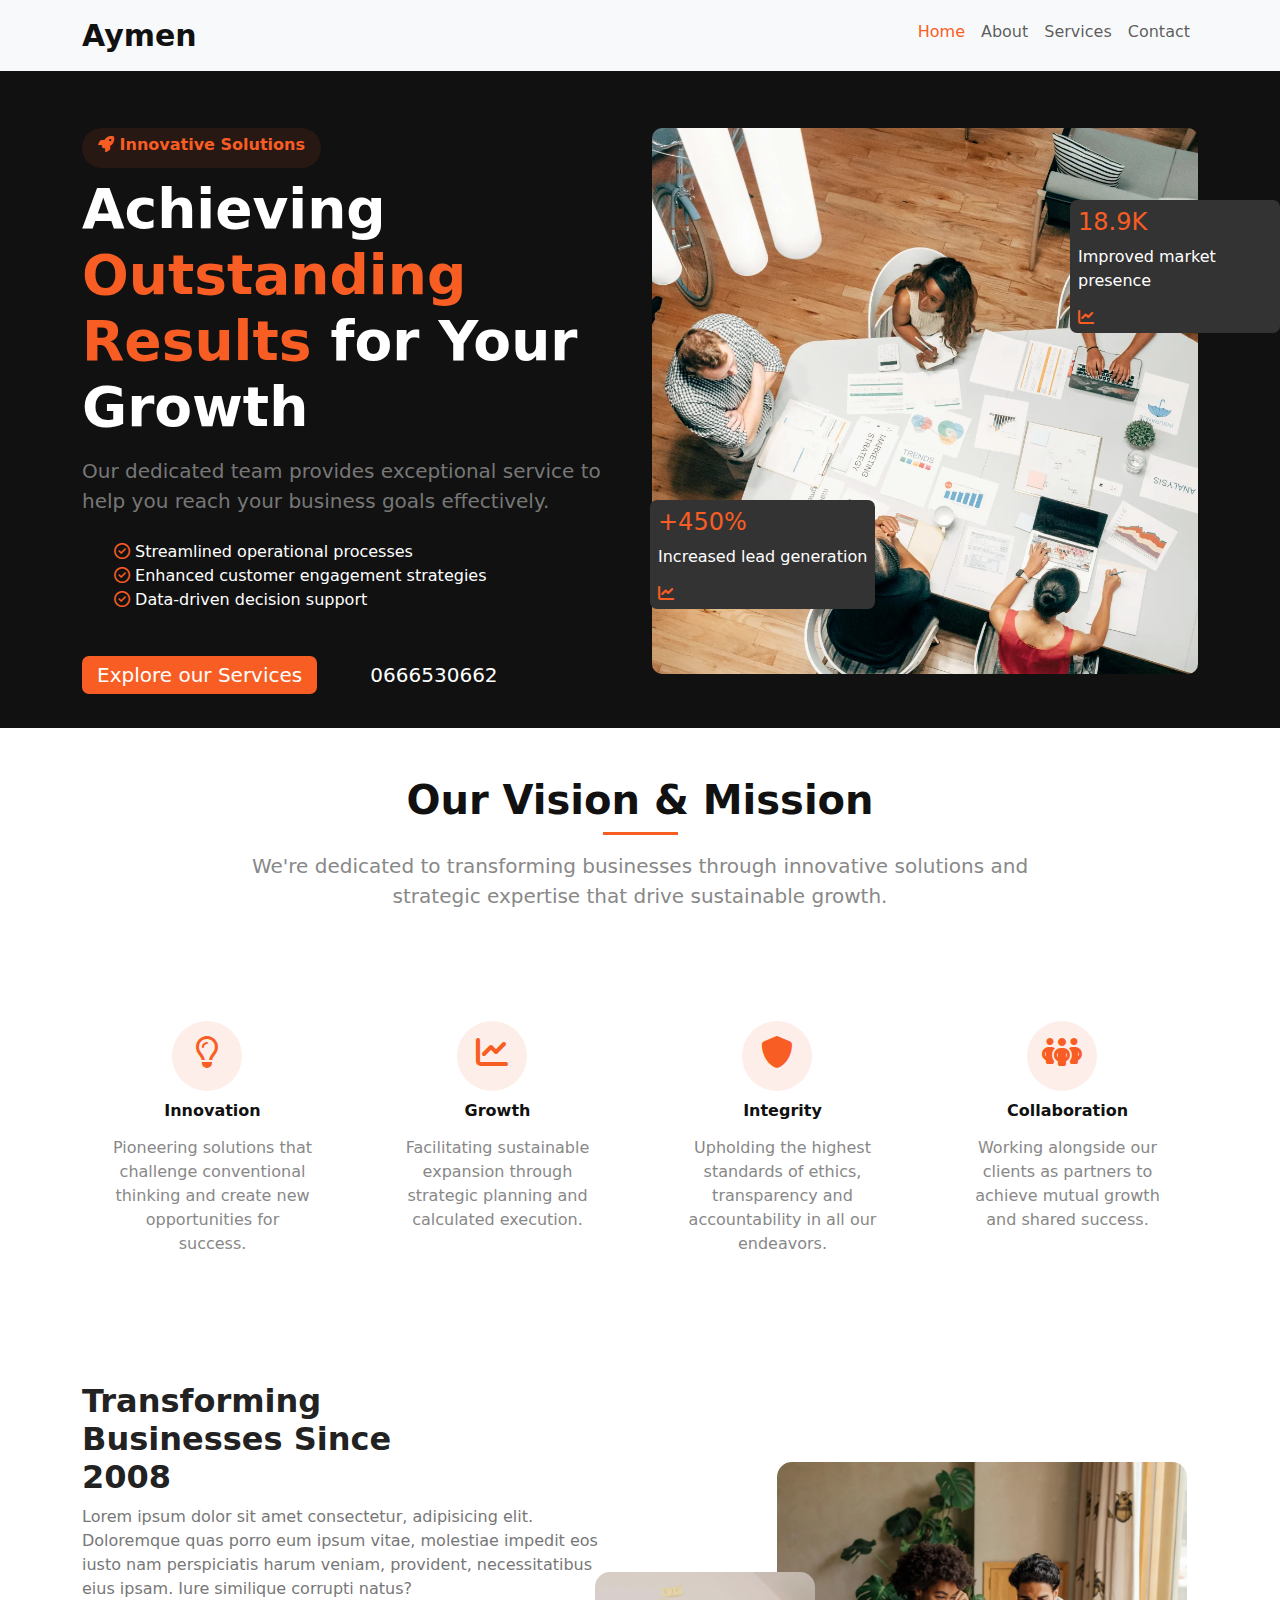
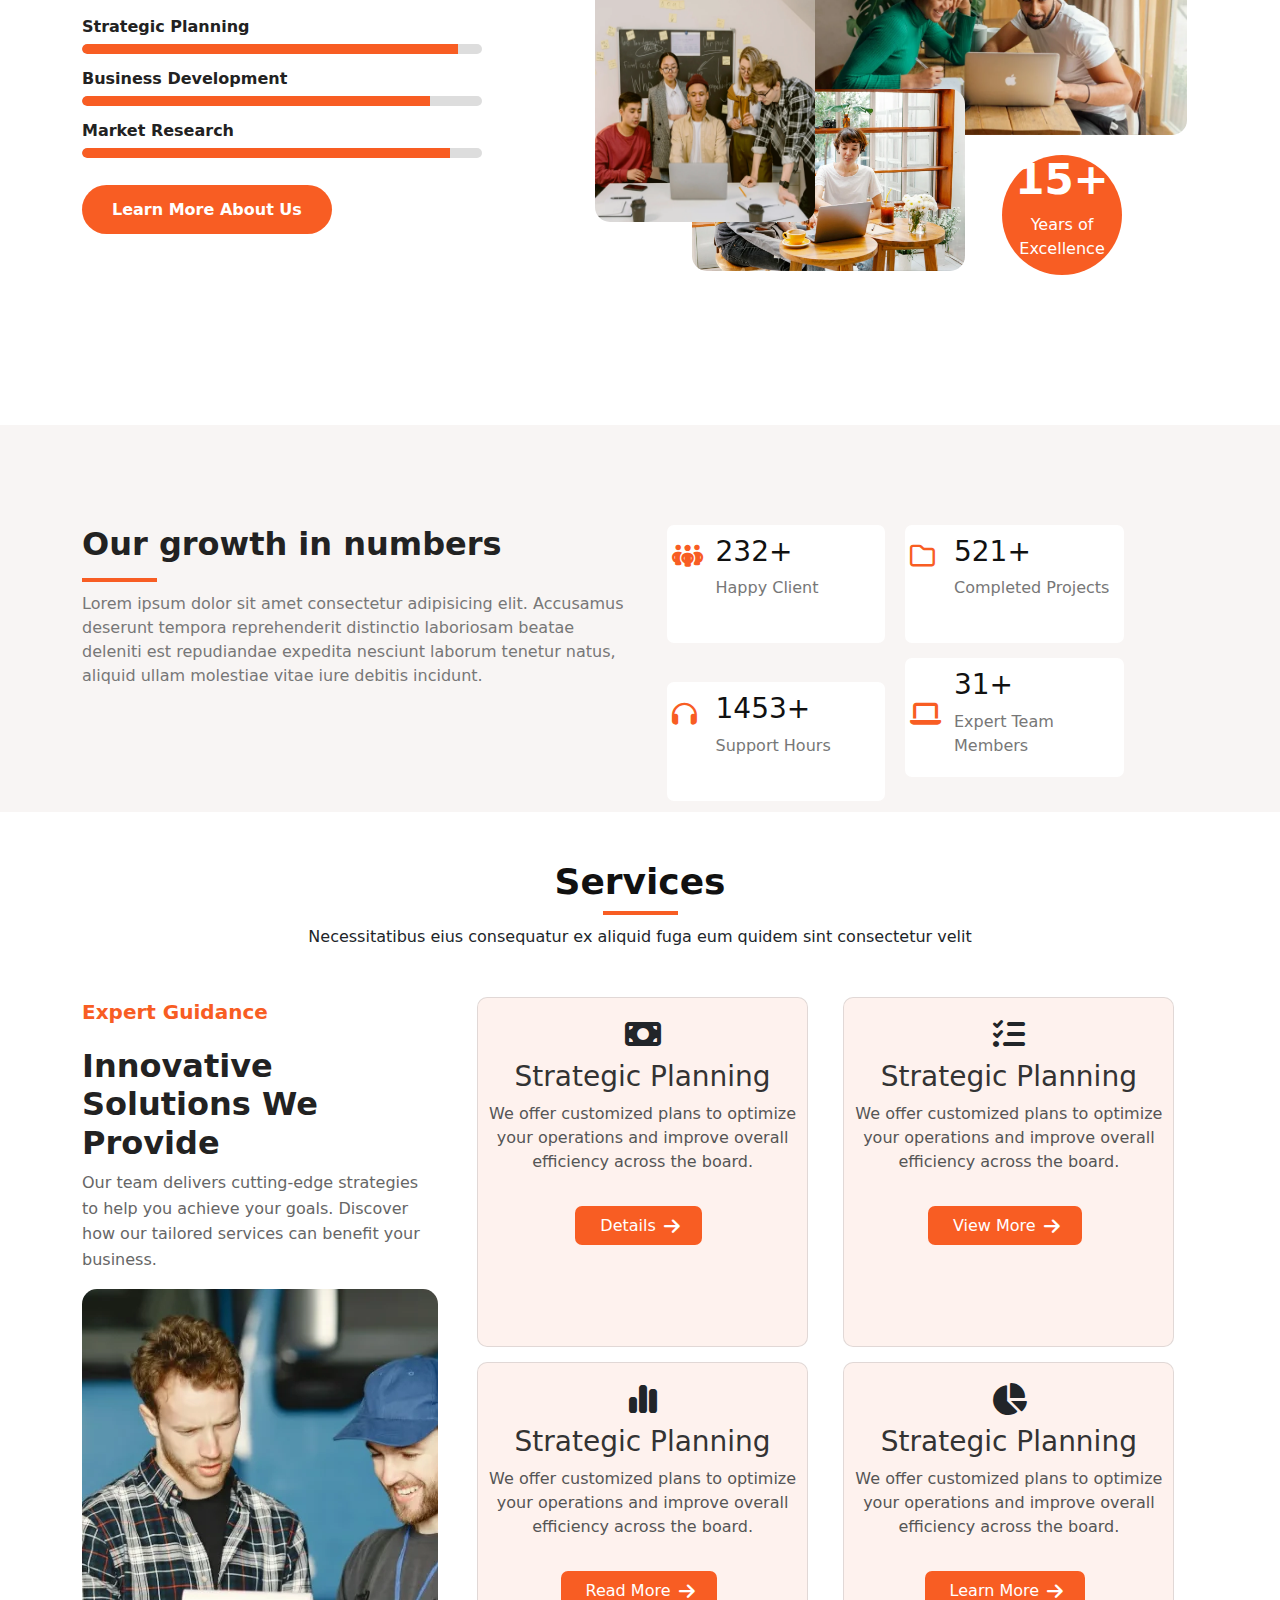
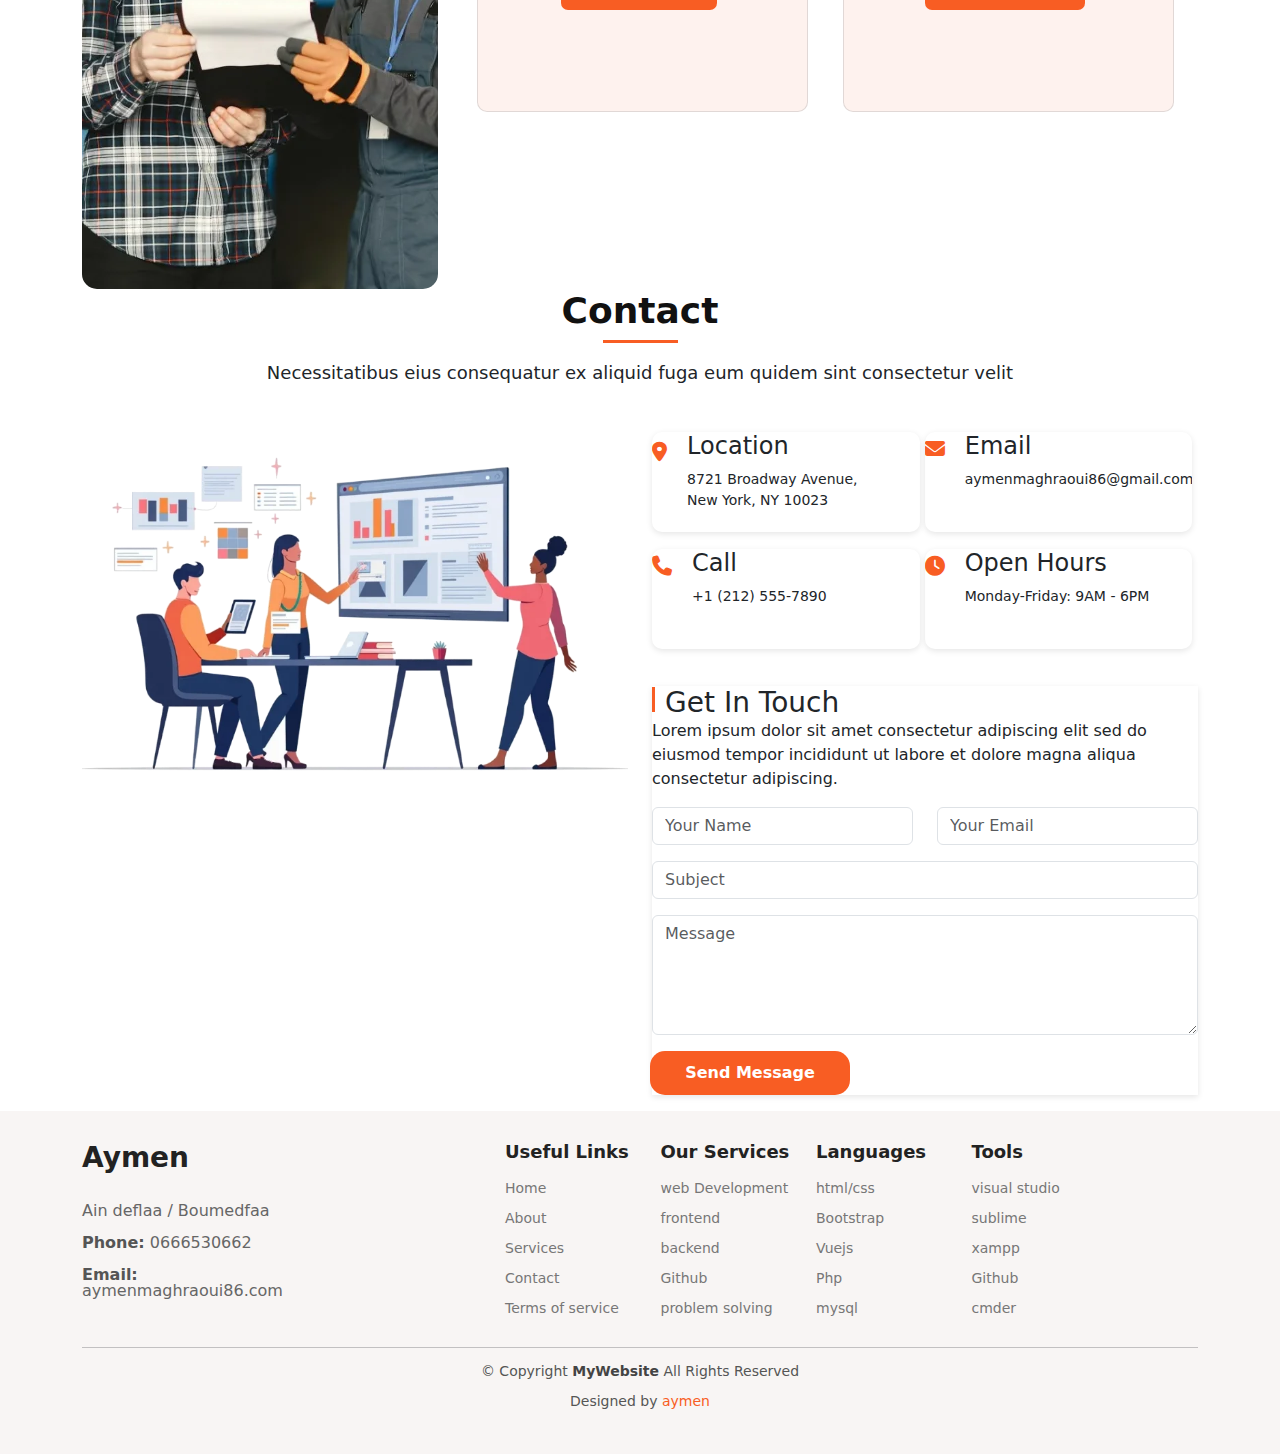
<file: info/bootstrap/index.html>
<html lang="en">
  <head>
    <meta charset="UTF-8" />
    <meta name="viewport" content="width=device-width, initial-scale=1.0" />
    <!-- style  -->
    <link rel="stylesheet" href="css/bootstrap.min.css" />
    <link rel="stylesheet" href="css/all.min.css" />
    <link rel="stylesheet" href="css/style.css" />
    <link rel="stylesheet" href="css/responsive.css">
    <!-- title  -->
    <title>AYMEN</title>
  </head>
  <body>
    <!-- navbar  -->
    <nav class="navbar navbar-expand-lg bg-body-tertiary fixed-top">
      <div class="container">
        <a class="navbar-brand" href="#">Aymen</a>
        <button
          class="navbar-toggler"
          type="button"
          data-bs-toggle="collapse"
          data-bs-target="#navbarSupportedContent"
          aria-controls="navbarSupportedContent"
          aria-expanded="false"
          aria-label="Toggle navigation"
        >
          <span class="navbar-toggler-icon"></span>
        </button>
        <div class="collapse navbar-collapse" id="navbarSupportedContent">
          <ul class="navbar-nav ms-auto mb-2 mb-lg-0">
            <li class="nav-item">
              <a class="nav-link activ" href="#">Home</a>
            </li>
            <li class="nav-item">
              <a class="nav-link" href="#about">About</a>
            </li>
            <li class="nav-item">
              <a class="nav-link" href="#services">Services</a>
            </li>
            <li class="nav-item">
              <a class="nav-link" href="#contact">Contact</a>
            </li>
          
          </ul>
        </div>
      </div>
    </nav>
    <!-- navbar  -->
    <!-- header  -->
    <header class="">
      <div class="container">
        <div class="row">
          <div class="col-lg-6">
            <div class="first-div px-3">
              <p class="first-p">
                <i class="fa-solid fa-rocket"></i> Innovative Solutions
              </p>
            </div>
            <h2 class="head pt-2">
              Achieving <span>Outstanding <br />Results</span> for Your Growth
            </h2>
            <p class="s-p py-2">
              Our dedicated team provides exceptional service to help you reach
              your business goals effectively.
            </p>
            <ul class="mb-5">
              <li>
                <i class="fa-regular fa-circle-check"></i> Streamlined
                operational processes
              </li>
              <li>
                <i class="fa-regular fa-circle-check"></i> Enhanced customer
                engagement strategies
              </li>
              <li>
                <i class="fa-regular fa-circle-check"></i> Data-driven decision
                support
              </li>
            </ul>
            <a href="" class="Services me-5">Explore our Services</a>
            <a href="" class="phone">0666530662</a>
          </div>
          <div class="col-lg-6">
            <img src="img/about/about-square-13.webp" class="" alt="" />
            <div class="image">
              <div class="top">
                <h4>18.9K</h4>
                <p>Improved market presence</p>
                <i class="fa-solid fa-chart-line "></i>
              </div>
              <div class="bottom">
                <h4>+450%</h4>
                <p>Increased lead generation</p>
                <i class="fa-solid fa-chart-line"></i>
              </div>
              
            </div>
          </div>
        </div>
      </div>
    </header>
    <!-- header  -->
    <!-- about  -->
    <section class="about pt-5" id="about">
      <div class="container">
        <h2 class="head text-center">Our Vision & Mission</h2>
        <hr />
        <p class="first-p  pt-3 ">
          We're dedicated to transforming businesses through innovative
          solutions and strategic expertise that drive sustainable growth.
        </p>
        <div class="row boxes">
          <div class="col-lg-3">
            <div class="box">
              <div class="font">
                <i class="fa-regular fa-lightbulb"></i>
              </div>
              <h4 class="text-center">Innovation</h4>
              <p class="text-center">
                Pioneering solutions that challenge conventional thinking and
                create new opportunities for success.
              </p>
            </div>
          </div>
          <div class="col-lg-3">
            <div class="box">
              <div class="font">
                <i class="fa-solid fa-chart-line "></i>
              </div>
              <h4 class="text-center">Growth</h4>
              <p class="text-center">
                Facilitating sustainable expansion through strategic planning
                and calculated execution.
              </p>
            </div>
          </div>
          <div class="col-lg-3">
            <div class="box">
              <div class="font">
                <i class="fa-solid fa-shield"></i>
              </div>
              <h4 class="text-center">Integrity</h4>
              <p class="text-center">
                Upholding the highest standards of ethics, transparency and
                accountability in all our endeavors.
              </p>
            </div>
          </div>
          <div class="col-lg-3">
            <div class="box">
              <div class="font">
                <i class="fa-solid fa-people-group"></i>
              </div>
              <h4 class="text-center">Collaboration</h4>
              <p class="text-center">
                Working alongside our clients as partners to achieve mutual
                growth and shared success.
              </p>
            </div>
          </div>
        </div>
        <!-- part2 in about -->
        <div class="row">
          <div class="col-lg-6">
            <h2 class="head-p2">Transforming Businesses Since 2008</h2>
            <p class="p-p2">
              Lorem ipsum dolor sit amet consectetur, adipisicing elit.
              Doloremque quas porro eum ipsum vitae, molestiae impedit eos iusto
              nam perspiciatis harum veniam, provident, necessitatibus eius
              ipsam. Iure similique corrupti natus?
            </p>
            <h4>Strategic Planning</h4>
            <div class="pourc">
              <div class="progress" style="width: 94%"></div>
            </div>
            <h4>Business Development</h4>
            <div class="pourc">
              <div class="progress" style="width: 87%"></div>
            </div>
            <h4>Market Research</h4>
            <div class="market pourc">
              <div class="progress" style="width: 92%"></div>
            </div>
            <a href="">Learn More About Us</a>
          </div>

          <div class="col-lg-6">
            <img src="img/about/about-15.webp" class="w-75 one" alt="" />
            <img src="img/about/about-17.webp" alt="" class="w-50 two" />
            <img src="img/about/about-square-5.webp" alt="" class="three" />
            <div class="cercle">
              <h3>15+</h3>
              <p>Years of Excellence</p>
            </div>
          </div>
        </div>
      </div>
      <!-- part2 in about -->
      <!-- part3 in about -->
      <div class="growth">
        <div class="container">
          <div class="row">
            <div class="col-lg-6">
              <h2>Our growth in numbers</h2>
              <hr />
              <p>
                Lorem ipsum dolor sit amet consectetur adipisicing elit.
                Accusamus deserunt tempora reprehenderit distinctio laboriosam
                beatae deleniti est repudiandae expedita nesciunt laborum
                tenetur natus, aliquid ullam molestiae vitae iure debitis
                incidunt.
              </p>
            </div>
            <div class="col-lg-6">
              <div class="box d-inline-block  ">
                <div class="font"><i class="fa-solid fa-people-group"></i></div>
                <div class="text">
                  <h3>232+</h3>
                  <p>Happy Client</p>
                </div>
              </div>
              <div class="box d-inline-block ">
                <div class="font"><i class="fa-regular fa-folder"></i></div>
                <div class="text">
                  <h3>521+</h3>
                  <p>Completed Projects</p>
                </div>
              </div>
              <br />
              <div class="box d-inline-block ">
                <div class="font"><i class="fa-solid fa-headphones"></i></div>
                <div class="text">
                  <h3>1453+</h3>
                  <p>Support Hours</p>
                </div>
              </div>
              <div class="box d-inline-block">
                <div class="font"><i class="fa-solid fa-laptop"></i></div>
                <div class="text">
                  <h3>31+</h3>
                  <p>Expert Team Members</p>
                </div>
              </div>
            </div>
          </div>
        </div>
      </div>
      <!-- part3 in about -->
    </section>
    <!-- about  -->
    <!-- services  -->
    <section class="services mt-5" id="services">
      <div class="container">
        <h2 class="head text-center mb-2">Services</h2>
        <hr />
        <p class="first-p text-center mb-5">
          Necessitatibus eius consequatur ex aliquid fuga eum quidem sint
          consectetur velit
        </p>
        <div class="row">
          <div class="col-lg-4">
            <p class="second-p">Expert Guidance</p>
            <h2 class="second-head">Innovative Solutions We Provide</h2>
            <p class="our-t">
              Our team delivers cutting-edge strategies to help you achieve your
              goals. Discover how our tailored services can benefit your
              business.
            </p>
            <div class="image">
              <img src="img/services/services-12.webp" alt="" />
            </div>
          </div>
          <div class="col-lg-8">
            <div class="box">
              <div class="text-center font">
                <i class="fa-solid fa-money-bill"></i>
              </div>
              <h3 class="text-center">Strategic Planning</h3>
              <p>
                We offer customized plans to optimize your operations and
                improve overall efficiency across the board.
              </p>
              <a href="" class="ms-5"
                >Details <i class="fa-solid fa-arrow-right"></i
              ></a>
            </div>

            <div class="box">
              <div class="text-center">
                <i class="fa-solid fa-list-check"></i>
              </div>
              <h3 class="text-center">Strategic Planning</h3>
              <p>
                We offer customized plans to optimize your operations and
                improve overall efficiency across the board.
              </p>
              <a href="" class="ms-5"
                >View More <i class="fa-solid fa-arrow-right"></i
              ></a>
            </div>

            <div class="box">
              <div class="text-center">
                <i class="fa-solid fa-chart-simple"></i>
              </div>
              <h3 class="text-center">Strategic Planning</h3>
              <p>
                We offer customized plans to optimize your operations and
                improve overall efficiency across the board.
              </p>
              <a href="" class="ms-5"
                >Read More <i class="fa-solid fa-arrow-right"></i
              ></a>
            </div>

            <div class="box">
              <div class="text-center">
                <i class="fa-solid fa-chart-pie"></i>
              </div>
              <h3 class="text-center">Strategic Planning</h3>
              <p>
                We offer customized plans to optimize your operations and
                improve overall efficiency across the board.
              </p>
              <a href="" class="ms-5"
                >Learn More
                <i class="fa-solid fa-arrow-right"></i>
              </a>
            </div>
          </div>
        </div>
      </div>
    </section>
    <!-- services  -->
    <!-- testmonials -->

    <!-- <section class="testmonials"> -->
    <!-- <div class="container"> -->
    <!-- <h2 class="text-center">Testmonials</h2> -->
    <!-- <p> -->
    <!-- Necessitatibus eius consequatur ex aliquid fuga eum quidem sint -->
    <!-- consectetur velit -->
    <!-- </p> -->
    <!-- <div class="row"> -->
    <!-- <div class="col-lg-6"> -->
    <!-- <p> -->
    <!-- Lorem ipsum dolor sit amet, consectetur adipiscing elit. Fusce -->
    <!-- posuere metus vitae arcu imperdiet, id aliquet ante scelerisque. -->
    <!-- Sed sit amet sem vitae urna fringilla tempus. -->
    <!-- </p> -->
    <!-- <img src="img/person/person-f-5.webp" width="25%" alt="" /> -->
    <!-- <div class="d-inline-block"> -->
    <!-- <h4>michel</h4> -->
    <!-- <p>Softwar</p> -->
    <!-- </div> -->
    <!-- </div> -->
    <!-- <div class="col-lg-6"> -->
    <!-- <p> -->
    <!-- Lorem ipsum dolor sit amet, consectetur adipiscing elit. Fusce -->
    <!-- posuere metus vitae arcu imperdiet, id aliquet ante scelerisque. -->
    <!-- Sed sit amet sem vitae urna fringilla tempus. -->
    <!-- </p> -->
    <!-- <img src="img/person/person-f-5.webp" width="25%" alt="" /> -->
    <!-- <div class="d-inline-block"> -->
    <!-- <h4>michel</h4> -->
    <!-- <p>Softwar</p> -->
    <!-- </div> -->
    <!-- </div> -->
    <!-- <div class="col-lg-6"> -->
    <!-- <p> -->
    <!-- Lorem ipsum dolor sit amet, consectetur adipiscing elit. Fusce -->
    <!-- posuere metus vitae arcu imperdiet, id aliquet ante scelerisque. -->
    <!-- Sed sit amet sem vitae urna fringilla tempus. -->
    <!-- </p> -->
    <!-- <img src="img/person/person-f-5.webp" width="25%" alt="" /> -->
    <!-- <div class="d-inline-block"> -->
    <!-- <h4>michel</h4> -->
    <!-- <p>Softwar</p> -->
    <!-- </div> -->
    <!-- </div> -->
    <!-- <div class="col-lg-6"> -->
    <!-- <p> -->
    <!-- Lorem ipsum dolor sit amet, consectetur adipiscing elit. Fusce -->
    <!-- posuere metus vitae arcu imperdiet, id aliquet ante scelerisque. -->
    <!-- Sed sit amet sem vitae urna fringilla tempus. -->
    <!-- </p> -->
    <!-- <img src="img/person/person-f-5.webp" width="25%" alt="" /> -->
    <!-- <div class="d-inline-block"> -->
    <!-- <h4>michel</h4> -->
    <!-- <p>Softwar</p> -->
    <!-- </div> -->
    <!-- </div> -->
    <!-- <div class="col-lg-6"> -->
    <!-- <p> -->
    <!-- Lorem ipsum dolor sit amet, consectetur adipiscing elit. Fusce -->
    <!-- posuere metus vitae arcu imperdiet, id aliquet ante scelerisque. -->
    <!-- Sed sit amet sem vitae urna fringilla tempus. -->
    <!-- </p> -->
    <!-- <img src="img/person/person-f-5.webp" width="25%" alt="" /> -->
    <!-- <div class="d-inline-block"> -->
    <!-- <h4>michel</h4> -->
    <!-- <p>Softwar</p> -->
    <!-- </div> -->
    <!-- </div> -->
    <!-- <div class="col-lg-6"> -->
    <!-- <p> -->
    <!-- Lorem ipsum dolor sit amet, consectetur adipiscing elit. Fusce -->
    <!-- posuere metus vitae arcu imperdiet, id aliquet ante scelerisque. -->
    <!-- Sed sit amet sem vitae urna fringilla tempus. -->
    <!-- </p> -->
    <!-- <img src="img/person/person-f-5.webp" width="25%" alt="" /> -->
    <!-- <div class="d-inline-block"> -->
    <!-- <h4>michel</h4> -->
    <!-- <p>Softwar</p> -->
    <!-- </div> -->
    <!-- </div> -->
    <!-- </div> -->
    <!-- </div> -->
    <!-- </section> -->

    <!-- <section class="h-work"> -->
    <!-- <div class="container"> -->
    <!-- <h2 class="text-center">How We work</h2> -->
    <!-- <p class="text-center"> -->
    <!-- Necessitatibus eius consequatur ex aliquid fuga eum quidem sint -->
    <!-- consectetur velit -->
    <!-- </p> -->
    <!-- <div class="steps"> -->
    <!-- <p>Step 01</p> -->
    <!-- <h4>Initial Consultation</h4> -->
    <!-- <p> -->
    <!-- Conducting thorough discovery sessions to understand your business -->
    <!-- requirements and objectives. Our expert team analyzes your needs to -->
    <!-- create a customized approach. -->
    <!-- </p> -->
    <!-- </div> -->
    <!-- <div class="steps"> -->
    <!-- <p>Step 01</p> -->
    <!-- <h4>Initial Consultation</h4> -->
    <!-- <p> -->
    <!-- Conducting thorough discovery sessions to understand your business -->
    <!-- requirements and objectives. Our expert team analyzes your needs to -->
    <!-- create a customized approach. -->
    <!-- </p> -->
    <!-- </div> -->
    <!-- <div class="steps"> -->
    <!-- <p>Step 01</p> -->
    <!-- <h4>Initial Consultation</h4> -->
    <!-- <p> -->
    <!-- Conducting thorough discovery sessions to understand your business -->
    <!-- requirements and objectives. Our expert team analyzes your needs to -->
    <!-- create a customized approach. -->
    <!-- </p> -->
    <!-- </div> -->
    <!-- <div class="steps"> -->
    <!-- <p>Step 01</p> -->
    <!-- <h4>Initial Consultation</h4> -->
    <!-- <p> -->
    <!-- Conducting thorough discovery sessions to understand your business -->
    <!-- requirements and objectives. Our expert team analyzes your needs to -->
    <!-- create a customized approach. -->
    <!-- </p> -->
    <!-- </div> -->
    <!-- </div> -->
    <!-- </section> -->
    <!-- h-work  -->
    <!-- Contact -->
    <section class="contact" id="contact">
      <div class="container">
        <h2 class="text-center head">Contact</h2>
        <hr class="mt-2 mb-3" />
        <p class="text-center first-p">
          Necessitatibus eius consequatur ex aliquid fuga eum quidem sint
          consectetur velit
        </p>
        <div class="row">
          <div class="col-lg-6">
            <img
              src="img/illustration/illustration-13.webp"
              class="w-100"
              alt=""
            />
          </div>
          <div class="col-lg-6">
            <div class="box">
              <div class="font"><i class="fa-solid fa-location-dot"></i></div>
              <div class="text">
                <h4>Location</h4>
                <p>8721 Broadway Avenue, New York, NY 10023</p>
              </div>
            </div>

            <div class="box">
              <div class="font"><i class="fa-solid fa-envelope"></i></div>
              <div class="text">
                <h4>Email</h4>
                <p>aymenmaghraoui86@gmail.com</p>
              </div>
            </div>
            <div class="box">
              <div class="font"><i class="fa-solid fa-phone"></i></div>
              <div class="text">
                <h4>Call</h4>
                <p>+1 (212) 555-7890</p>
              </div>
            </div>
            <div class="box">
              <div class="font"><i class="fa-solid fa-clock"></i></div>
              <div class="text">
                <h4>Open Hours</h4>
                <p>Monday-Friday: 9AM - 6PM</p>
              </div>
            </div>

            <div class="form-box">
              <div class="line"></div>
              <h3>Get In Touch</h3>
              <p>
                Lorem ipsum dolor sit amet consectetur adipiscing elit sed do
                eiusmod tempor incididunt ut labore et dolore magna aliqua
                consectetur adipiscing.
              </p>

              <form action="" class="row">
                <div class="form-group mb-3 col-lg-6">
                  <input
                    type="text"
                    placeholder="Your Name"
                    class="form-control d-inline-block"
                  />
                </div>
                <div class="form-groupe mb-3 col-lg-6">
                  <input
                    class="form-control"
                    type="email"
                    placeholder="Your Email"
                  />
                </div>
                <div class="form-group mb-3">
                  <input
                    class="form-control"
                    type="text "
                    placeholder="Subject"
                  />
                </div>
                <div class="form-group mb-3">
                  <textarea
                    class="form-control"
                    placeholder="Message"
                  ></textarea>
                </div>

                <input type="submit" value="Send Message" />
              </form>
              <div class="social"></div>
            </div>
          </div>
        </div>
      </div>
    </section>
    <!-- Contact -->
    <footer>
      <div class="container">
        <div class="row">
          <div class="col-lg-3 personel">
            <h3 class="aymen">Aymen</h3>
            <p>Ain deflaa / Boumedfaa</p>
            <p><span> Phone:</span> 0666530662</p>
            <p><span>Email:</span> aymenmaghraoui86.com</p>
            
          </div>
          <div class="col-lg-8 links">
            <div class="row">
              <div class="col-lg-3">
                <h4>Useful Links</h4>
                <p>Home</p>
                <p>About</p>
                <p>Services</p>
                <p>Contact</p>
                <p>Terms of service</p>
              </div>
              <div class="col-lg-3">
                <h4>Our Services</h4>
                <p>web Development</p>
                <p>frontend</p>
                <p>backend</p>
                <p>Github</p>
                <p>problem solving</p>
              </div>
              <div class="col-lg-3">
                <h4>Languages</h4>
                <p>html/css</p>
                <p>Bootstrap</p>
                <p>Vuejs</p>
                <p>Php</p>
                <p>mysql</p>
              </div>
              <div class="col-lg-3">
                <h4>Tools</h4>
                <p>visual studio</p>
                <p>sublime</p>
                <p>xampp</p>
                <p>Github</p>
                <p>cmder</p>
              </div>
            </div>
          </div>
        </div>
        <hr />
        <div class="copy">
          <p class="copyright text-center">
            © Copyright <span class="myweb">MyWebsite</span> All Rights Reserved
          </p>
          <p class="text-center">
            Designed by <span class="aymen">aymen</span>
          </p>
        </div>
      </div>
    </footer>

    <script src="js/bootstrap.min.js"></script>
    <script src="js/jquery-3.7.1.min.js"></script>
  </body>
</html>
</file>
<file: info/bootstrap/css/style.css>
/* navbar  */
.navbar-brand {
  color: #111;
  font-weight: 600;
  font-size: 30px;
}
.activ {
  color: #f85d23;
}
.nav-item {
  border-bottom: 2px solid transparent;
  position: relative;
  display: inline-block;
  padding-bottom: 5px;
}
/* .nav-item ::after{
  content: "";
  position: absolute;
  left: 0;
  bottom: 0;
  width: 100%;
  height: 2px;
  background-color: #000;
  transform: scaleX(0);
  transform-origin:left ;
  transition: transform 0.9xs ease;
}
.nav-item:hover ::after
{
transform: scaleX(1);
} */

.nav-item:hover {
  border-bottom: 2px solid #f85d23;
  transition: border-color 0.9xs ease;
}
.nav-item:hover .nav-link {
  color: #f85d23;
}


/* navbar */
/* header  */
header {
  padding-top: 10%;
  padding-bottom: 3%;
  color: #fff;
  background: #111;
}
header .first-div {
  background-color: color-mix(in srgb, #f85d23, transparent 90%);
  display: inline-block;
  border-radius: 30px;
}
header .first-p {
  color: #f85d23;
  font-weight: 700;
  font-size: 16px;
  position: relative;
  top: 5px;
}
header .head {
  font-weight: 700;
  font-size: 55px;
}
header .head span {
  color: #f85d23;
}
header .s-p {
  color: #777;
  font-size: 20px;
}
header ul {
  list-style: none;
}
header ul li i {
  color: #f85d23;
}
header a {
  font-size: 20px;
  text-decoration: none;
  color: #fff;
  border-radius: 7px;
}
header .Services {
  background-color: #f85d23;
  padding: 7px 15px;
}
.phone:hover {
  color: #f85d23;
}

header img {
  width: 100%;
  border-radius: 10px;
}
header .image div {
  color: #fff;
  background-color: #343333;
  padding: 8px 8px;
  display: inline-block;
  position: absolute;
  border-radius: 7px;
}
header .image div h4 {
  color: #f85d23;
}
header .image .top {
  top: 200px;
  left: 1070px;
}
header .image .top i,
header .image .bottom i {
  color: #f85d23;
}
header .image .bottom {
  top: 500px;
  left: 650px;
}
/* header  */
/* about  */
.about .head {
  color: #111;
  font-size: 40px;
  font-weight: 700;
}
.about .first-p {
  text-align: center;
  color: #888;
  font-size: 20px;
  font-weight: 100;
  width: 75%;
  margin: auto;
}
.about hr {
  border: none;
  background-color: #f85d23;
  opacity: 1;
  width: 75px;
  text-align: center;
  margin: auto;
  height: 3px;
}

.boxes {
  padding-top: 40px;
  padding-bottom: 40px;
}
.boxes .box:hover {
  background-color: color-mix(in srgb, #f85d23, transparent 90%);
}
.boxes .box:hover .font {
  transition: transform 0.4s ease;
  transform: translateY(-10px);
  background-color: #f85d23;
  color: #fff;
}
.boxes .box {
  position: relative;
  overflow: hidden;
  min-height: 250px;
  border-radius: 7px;
  padding: 70px 30px;
}
.boxes .box .font {
  text-align: center;
  margin-left: 30%;
  font-size: 32px;
  margin-bottom: 10px;
  width: 70px;
  height: 70px;
  border-radius: 50%;
  background: #f85d231a;
  color: #f85d23;
}
.boxes .box .font i {
  padding-top: 15px;
}

.boxes .box h4 {
  transition: transform 0.4s ease;
  color: #111;
  font-weight: 600;
}
.boxes .box p {
  transition: transform 0.4s ease;
  color: #888;
  padding-top: 7px;
}
.boxes .box:hover h4 {
  transform: translateY(-10px);
}
.boxes .box:hover p {
  transform: translateY(-10px);
}
.about .head-p2 {
  color: #222;
  font-size: 32px;
  font-weight: 600;
  width: 70%;
}
.about .p-p2 {
  color: #777;
}
.about h4 {
  color: #222;
  font-size: 16px;
  font-weight: 700;
}
.about .pourc {
  width: 400px;
  height: 10px; 
  background-color: #ddd; 
  border-radius: 15px; 
  overflow: hidden;
  margin-bottom: 15px;
}
.about .pourc .progress {
  height: 100%;
  background-color: #f85d23; 
  color: white; 
  text-align: center; 
  line-height: 25px; 
  border-radius: 15px 0 0 15px; 
  transition: width 0.5s ease; 
}
.about .market {
  margin-bottom: 40px;
}
.about a {
  width: 230px;
  text-align: center;
  text-decoration: none;
  background: #f85d23;
  color: #fff;
  padding: 15px 30px;
  border-radius: 30px;
  font-weight: 600;
}
.one,
.two,
.three {
  border-radius: 15px;
}
.about .one {
  position: relative;
  left: 125px;
  top: 80px;
  z-index: 1;
}
.about .two {
  position: relative;
  left: 40px;

  z-index: 2;
}
.about .three {
  position: relative;
  z-index: 3;
  width: 220px;
  height: 250px;
  right: 335px;
  bottom: 83px;
}
.cercle {
  background-color: #f85d23;
  border-radius: 50%;
  width: 120px;
  height: 120px;
  text-align: center;
  color: #fff;
  text-align: center;
  position: relative;
  left: 350px;
  bottom: 150px;
}
.cercle h3 {
  font-size: 42px;
  font-weight: 700;
}

/* growth  */
.growth {
  background-color: #f8f5f4;
  padding-top: 100px;
  padding-bottom: 50px;
}
.growth h2 {
  color: #222;
  padding-bottom: 7px;
  font-weight: 700;
}
.growth hr {
  border: none;
  background-color: #f85d23;
  opacity: 1;
  width: 75px;
  margin: 0;
  height: 4px;
  margin-bottom: 10px;
}
.growth p {
  color: #777;
}
.growth .box {
  padding-left: 5px;
  background: #fff;
  width: 40%;
  height: 50%;
  color: #111;
  padding-top: 10px;
  border-radius: 7px;
  transition: transform 0.4s ease;
  margin-bottom: 15px;
  margin-left: 15px;
}
.growth .box .font {
  width: 18%;
  display: inline-block;
  color: #f85d23;
  font-size: 25px;
  position: relative;
  bottom: 28px;
}
.growth .box .text {
  width: 75%;
  display: inline-block;
}

.growth .box h4 {
  font-weight: 700;
}
.growth .box:hover {
  transform: translateY(-10px);
}
/* growth  */
/* Services */
.Services .head {
  color: #111;
  font-size: 36px;
  font-weight: 600;
}
.services hr {
  border: none;
  background-color: #f85d23;
  opacity: 1;
  width: 75px;
  margin: auto;
  height: 4px;
  margin-bottom: 10px;
}
.Services .second-p {
  color: #f85d23;
  font-size: 20px;
  font-weight: 600;
  margin-bottom: 20px;
}
.Services .second-head {
  color: #222;
  font-size: 32px;
  font-weight: 600;
}
.Services .our-t {
  line-height: 1.6;
  color: #666;
}
.Services .image {
  width: 100%;
  height: 600px;
  overflow: hidden;
  border-radius: 15px;
}
.Services img {
  width: 100%;
  height: 600px;
  object-fit: none;
  object-position: -400px -20px;
}
.services .box {
  padding-top: 20px;
  min-height: 350px;
  display: inline-block;
  width: 45%;
  text-align: center;
  margin-bottom: 15px;
  margin-left: 15px;
  margin-right: 15px;
  border: 1px solid #9a9a9a4d;
  background: #f85d2314;
  transition: transform 0.4s ease;
  border-radius: 10px;
}
.services .box h3 {
  font-size: 28px;
  color: #333;
}
.services .box:hover {
  transform: translateY(-5px);
  background: #f85d23;
  color: #fff;
}
.services .box:hover p {
  color: #fff;
}
.services .box:hover h3 {
  color: #fff;
}
.services .box i {
  font-size: 32px;
  margin-bottom: 10px;
}

.services .box p {
  color: #555;
  text-align: center;
  margin-bottom: 40px;
}
.services .box a {
  color: #fff;
  text-decoration: none;
  background: #f85d23;
  padding: 10px 25px;
  border-radius: 7px;
  position: relative;
  right: 28px;
}
.services .box a i {
  font-size: 18px;
  position: relative;
  top: 2px;
  left: 3px;
}
.services .box:hover a {
  background: #c97b5fb9;
}
/* Services */

/* contact */

.contact .head {
  color: #111;
  font-size: 36px;
  font-weight: 700;
}
.contact hr {
  border: none;
  background-color: #f85d23;
  opacity: 1;
  width: 75px;
  text-align: center;
  margin: auto;
  height: 3px;
}
.contact .first-p {
  font-size: 18px;
  font-weight: 100;
  padding-bottom: 30px;
}
.contact img {
  border-radius: 15px;
}

.contact .box {
  width: 49%;
  height: 100px;
  display: inline-block;
  margin-bottom: 10px;
  overflow: hidden;
  padding-bottom: 10px;
  transition: transform 0.4s ease;
  box-shadow: 0 2px 6px rgba(0, 0, 0, 0.1);
  border-radius: 10px;
}
.contact .box:hover {
  transform: translateY(-10px);
}

.contact .font,
.contact .text {
  display: inline-block;
}
.contact .font {
  margin-right: 15px;
  font-size: 40px;
}
.contact .font i {
  position: relative;
  bottom: 28px;
  font-size: 20px;
  color: #f85d23;
}
.contact .font .fa-location-dot {
  bottom: 46px;
}
.contact .text {
  width: 75%;
}
.contact .text p {
  font-size: 14px;
}
.form-box {
  box-shadow: 0 2px 6px rgba(0, 0, 0, 0.1);
  margin-top: 20px;
}
.form-box .line {
  background: #f85d23;
  width: 3px;
  height: 25px;
  margin-right: 5px;
  display: inline-block;
}
.form-box h3 {
  display: inline;
}
.form-box textarea {
  min-height: 120px;
}
.form-box input[type="submit"] {
  background: #f85d23;
  color: #fff;
  width: 200px;
  padding: 10px 20px;
  font-weight: 700;
  border: none;
  border-radius: 15px;
  margin-left: 10px;
  transition: 0.4s;
  transition: transform 0.4s ease;
}
.form-box input[type="submit"]:hover {
  transform: translateY(-5px);
}

/* contact */

/* footer  */
footer {
  background: #f8f5f4;
  padding-top: 30px;
  padding-bottom: 30px;
}
footer .personel .aymen{
  color: #222;
  font-weight: 600;
  padding-bottom: 20px;
}
footer .personel p {
  color: #666;
  font-size: 16px;
  line-height: 1;
}
footer .personel p span {
  color: #555;
  font-weight: 700;
}
footer .links {
  padding-left: 150px;
}
footer .links h4 {
  color: #222;
  font-size: 18px;
  font-weight: 600;
  padding-bottom: 10px;
}
footer .links p {
  color: #777;
  font-size: 14px;
  line-height: 1;
}
footer .copy {
  line-height: 1;
  font-size: 14px;
  color: #555;
}
footer .copy .myweb {
  color: #444;
  font-weight: 700;
}
footer .copy .aymen {
  color: #f85d23;
}

/* footer  */
</file>
<file: info/bootstrap/css/responsive.css>
@media (min-width: 280px) and (max-width: 599px) {
  /*navbar*/
.nav-item {
  /* border-bottom: none border problem */
} 
 /*navbar*/
  /* header  */
  header {
    padding-top: 130px;
  }
  header .head {
    font-size: 40px;
  }
  header a {
    font-size: 16px;
  }
  header img {
    margin-top: 85px;
    margin-bottom: 25px;
  }
  header .image div {
    position: static;
    display: block;
    margin-bottom: 25px;
  }
  /* header */
  /*about*/
  .about .head {
    font-size: 30px;
    font-weight: 600;
  }
  .about .first-p {
    width: 100%;
  }
  .boxes .box .font {
    margin-bottom: 20px;
    margin: auto;
  }
  .about .head-p2 {
    margin-bottom: 20px;
    width: 80%;
    font-size: 30px;
  }
  .about .p-p2 {
    margin-bottom: 30px;
  }
  .about .one {
    left: 110px;
    top: 80px;
  }
  .about .two {
    top: 50px;
    left: 84px;
  }
  .about .three {
    width: 180px;
    height: 180px;
    right: 230px;
    bottom: 83px;
  }
  .cercle {
    left: 350px;
    bottom: 90px;
  }
  /*about*/

  .growth h2 {
    text-align: center;
  }
  .growth hr {
    width: 75px;
    margin: auto;
    margin-bottom: 15px;
  }
  .growth p {
    text-align: center;
    width: 80%;
    margin: auto;
    margin-bottom: 15px;
  }
  /* growth */
  .growth p {
    width: 100%;
    text-align: start;
  }

  .growth .box {
    width: 100%;
    height: 20%;
    margin-left: 0;
  }

  /* growth */
  /* services  */
  .Services .image {
    height: 400px;
    margin-bottom: 15px;
  }
  .Services img {
    height: 400px;
  }
  .services .box {
    width: 100%;
    text-align: center;

    margin: auto;
    margin-bottom: 15px;
  }
  /* services  */
  /*contact*/
  .contact img {
    width: 100%;
    height: 350px;
    border-radius: 15px;
    border: 1px solid black;
    margin-bottom: 50px;
  }
  .contact .box {
    width: 100%;
    height: 80px;
    display: inline-block;
    margin-bottom: 10px;
    padding-bottom: 10px;
  }
  .contact .font .fa-location-dot {
    bottom: 30px;
  }
  .form-box {
    padding: 10px 10px;
  }
  .form-box p {
    padding-top: 15px;
    padding-bottom: 15px;
  }
  .form-box input[type="submit"] {
    margin-bottom: 15px;
  }
  /*contact*/
  /*footer*/
footer .links{
 padding: 15px;
}
  /*footer*/
}
</file>
